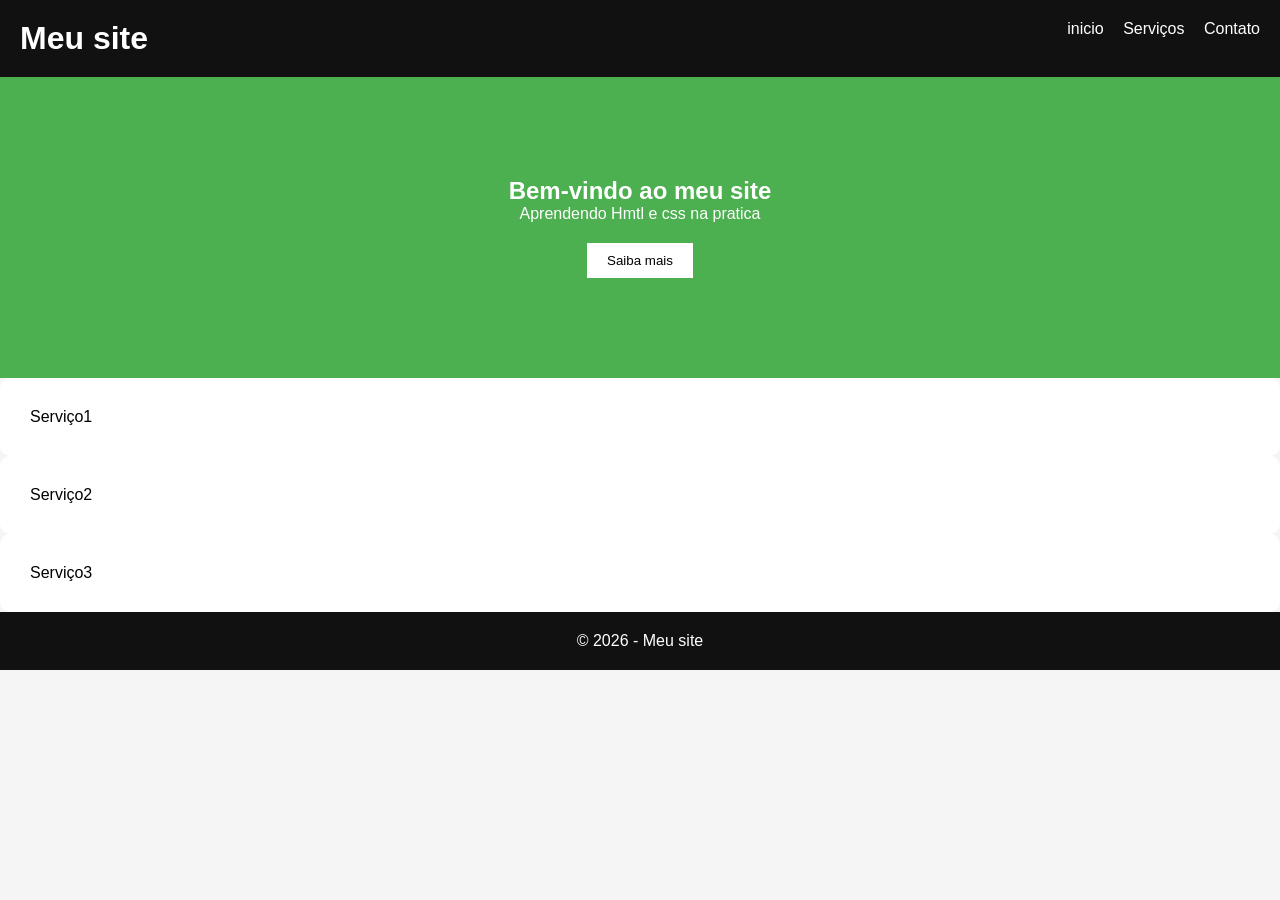
<file: SistemaKauãFIgma/index.html>
<!DOCTYPE html>
<html lang="pt-br
">
<head>
    <meta charset="UTF-8">
    <meta name="viewport" content="width=device-width, initial-scale=1.0">
    <title>Document</title>
    <link rel="stylesheet" href="css/style.css">
</head>
<body>
    <header>
        <h1>Meu site</h1>
        <nav>
            <a href="#">inicio</a>
            <a href="#">Serviços</a>
            <a href="#">Contato</a>
        </nav>
    </header>
    
    <section class="hero">
        <h2>Bem-vindo ao meu site</h2>
        <p>Aprendendo Hmtl e css na pratica</p>
        <button>Saiba mais</button>
    </section>

    <section class="services">
        <div class="card">Serviço1</div>
        <div class="card">Serviço2</div>
        <div class="card">Serviço3</div>
    </section>

    <footer>© 2026 - Meu site</footer>
</body>
</html>
</file>
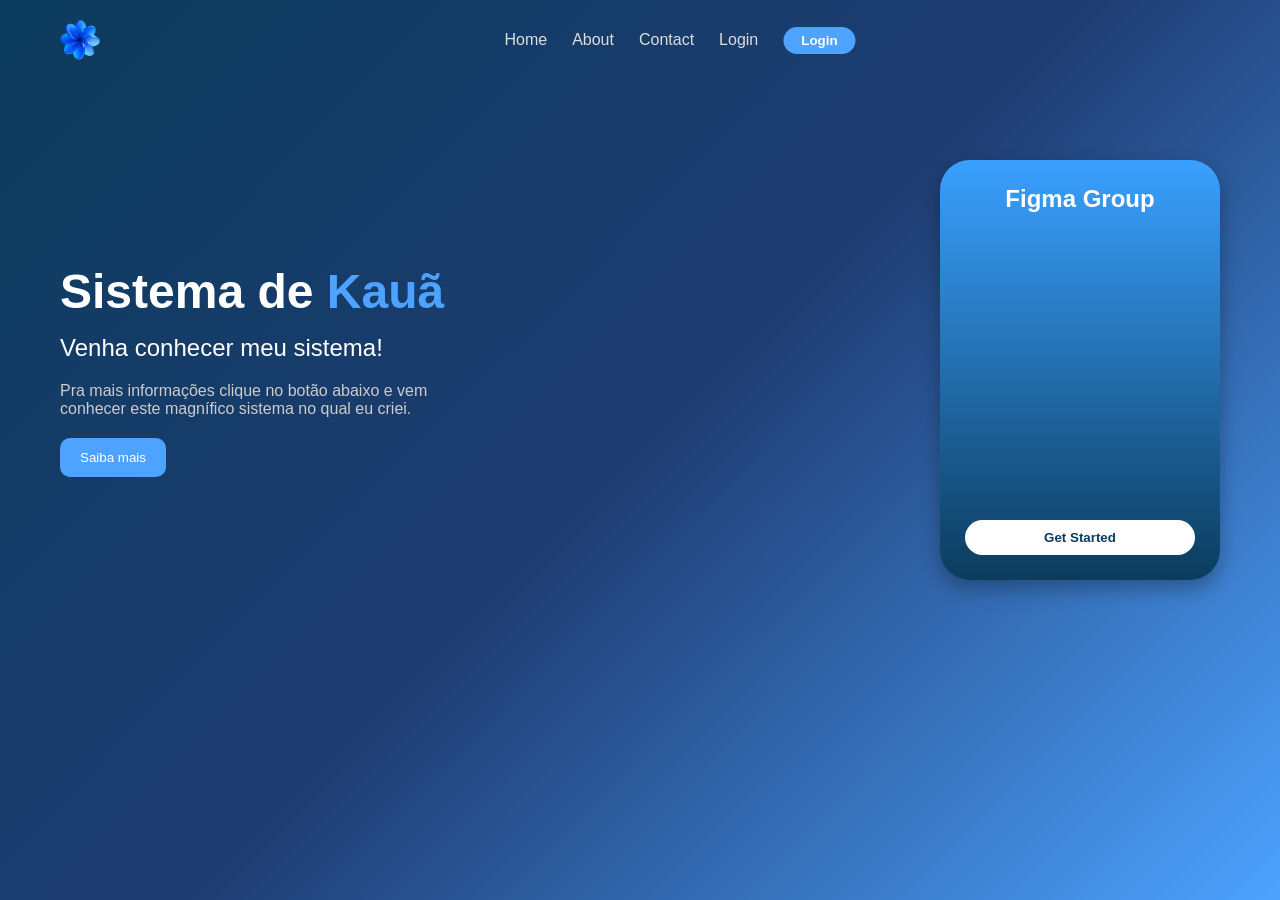
<file: SistemaKauãFIgma/index222.html>
<!DOCTYPE html>
<html lang="pt-br">
<head>
    <meta charset="UTF-8">
    <meta name="viewport" content="width=device-width, initial-scale=1.0">
    <title>Sistema do Kauã</title>
    <link rel="stylesheet" href="css/style222.css">
</head>
<body>
     <!-- Navbar -->
      <header class="navbar">
        <div class="logo">
        <img src="./img/flor.png" alt="Logo do sistema">
        </div>
        
        <nav>
            <a href="#">Home</a>
            <a href="#">About</a>
            <a href="#">Contact</a>
            <a href="#">Login</a>
            <button class="login">Login</button>
        </nav>
      </header> 

        <!-- Conteúdo principal -->
         <section class="hero">

            <div class="text">
            <h1>Sistema de <span>Kauã</span></h1>
            <h2>Venha conhecer meu sistema!</h2>
            <p>Pra mais informações clique no botão abaixo e vem conhecer este magnífico sistema no qual eu criei.</p>
            <button class="btn">Saiba mais</button>
            </div>

            <div class="card">
              <h3>Figma Group</h3>
              <button>Get Started</button>
            </div>
         </section>
</body>
</html>
</file>
<file: SistemaKauãFIgma/css/style.css>
*{
    margin: 0;
    padding: 0;
    box-sizing: border-box;
    font-family: Arial, Helvetica, sans-serif;
}

body {
    background: #f5f5f5;
}

/* HEADER */
header {
    display: flex;
    justify-content: space-between;
    padding: 20px;
    background: #111;
    color: white;
}
nav a {
    color: white;
    margin-left: 15px;
    text-decoration: none;
}

/* HERO */
.hero {
    text-align: center;
    padding: 100px 20px;
    background: #4caf50;
    color: white;
}

.hero button{
    margin-top: 20px;
    padding: 10px 20px;
    border: none;
    background: white;
    cursor: pointer;
}

/* SERVIÇOS */
.servicos {
    display: flex;
    justify-content: center;
    gap: 20px;
    padding: 50px;
}

.card{
    background: white;
    padding: 30px;
    border-radius: 10px;
}

/* FOOTER */
footer  {
    text-align: center;
    padding: 20px;
    background: #111;
    color: white;
}
</file>
<file: SistemaKauãFIgma/css/style222.css>
* {
    margin: 0;
    padding: 0;
    box-sizing: border-box;
    font-family: Arial, Helvetica, sans-serif;
}
body{
    background: linear-gradient(135deg, #0b3c5d, #1e3c72, #4da3ff);
    background-repeat: no-repeat;
    background-size: cover;
    min-height: 100vh;
    margin: 0;
    font-family: Arial, Helvetica, sans-serif;
    color: white
}
/* NAVBAR */
.navbar {
   position: relative;
    display: flex;
    align-items: center;
    padding: 20px 60px;
}
.logo img {
    width: 40px;
    height: auto;
    display: block;
}
nav {
   position: relative;
   left: 50%;
   transform: translateX(-50%);
    display: flex;
    align-items: center;
    gap: 25px; /* espaço entre itens */
}
 nav a {
    text-decoration: none;
    color: #ddd;
    font-weight: 500;
    transition: 0.3s;
 }

 nav a:hover {
   color: white;
 }

 .login {
    background-color: #4da3ff;
    border: none;
    padding: 6px 18px;
    border-radius: 20px;
    color: white;
    cursor: pointer;
    font-weight: 600;
 }

 .logo img {
    width: 40px;
    height: auto;
    display: block;
 }
 /* HERO */
 .hero {
    display: flex;
    justify-content: space-between;
    align-items: center; /* Centraliza verticalmente */
    padding: 80px 60px;
 }
 /* TEXTO */
  .text h1 {
    font-size: 48px;
  }

  .text span {
    color: #4da3ff;
  }
   .text h2 {
    margin-top: 15px;
    font-weight: normal;
   }
    .text p {
        margin: 20px 0;
        max-width: 400px;
        color: #ccc;
    }
     .btn {
        background: #4da3ff;
        border: none;
        padding: 12px 20px;
        border-radius: 10px;
        color: white;
     }
     
     /* CARD (lado direito) */
     .card {
        width: 280px;
        height: 420px;
        background: linear-gradient(180deg, #3aa0ff, #0b3c5d);
        border-radius: 30px;
        padding: 25px;
        display: flex;
        flex-direction: column;
        justify-content: space-between;
        color: white;
        box-shadow: 0 8px 20px rgba(0,0,0,0.3);
        text-align: center;
     }
     .card h3 {
        font-weight: bold;
        font-size: 24px;
     }

     .card button {
        background: white;
        color: #0b3c5d;
        padding: 10px;
        border-radius: 20px;
        border: none;
        font-weight: 600;
        cursor: pointer;
     }
     @media (max-width: 800px) {
  .hero {
    flex-direction: column;
    padding: 40px 20px;
  }

  .card {
    width: 100%;
    height: auto;
    margin-top: 40px;
  }
}
</file>
